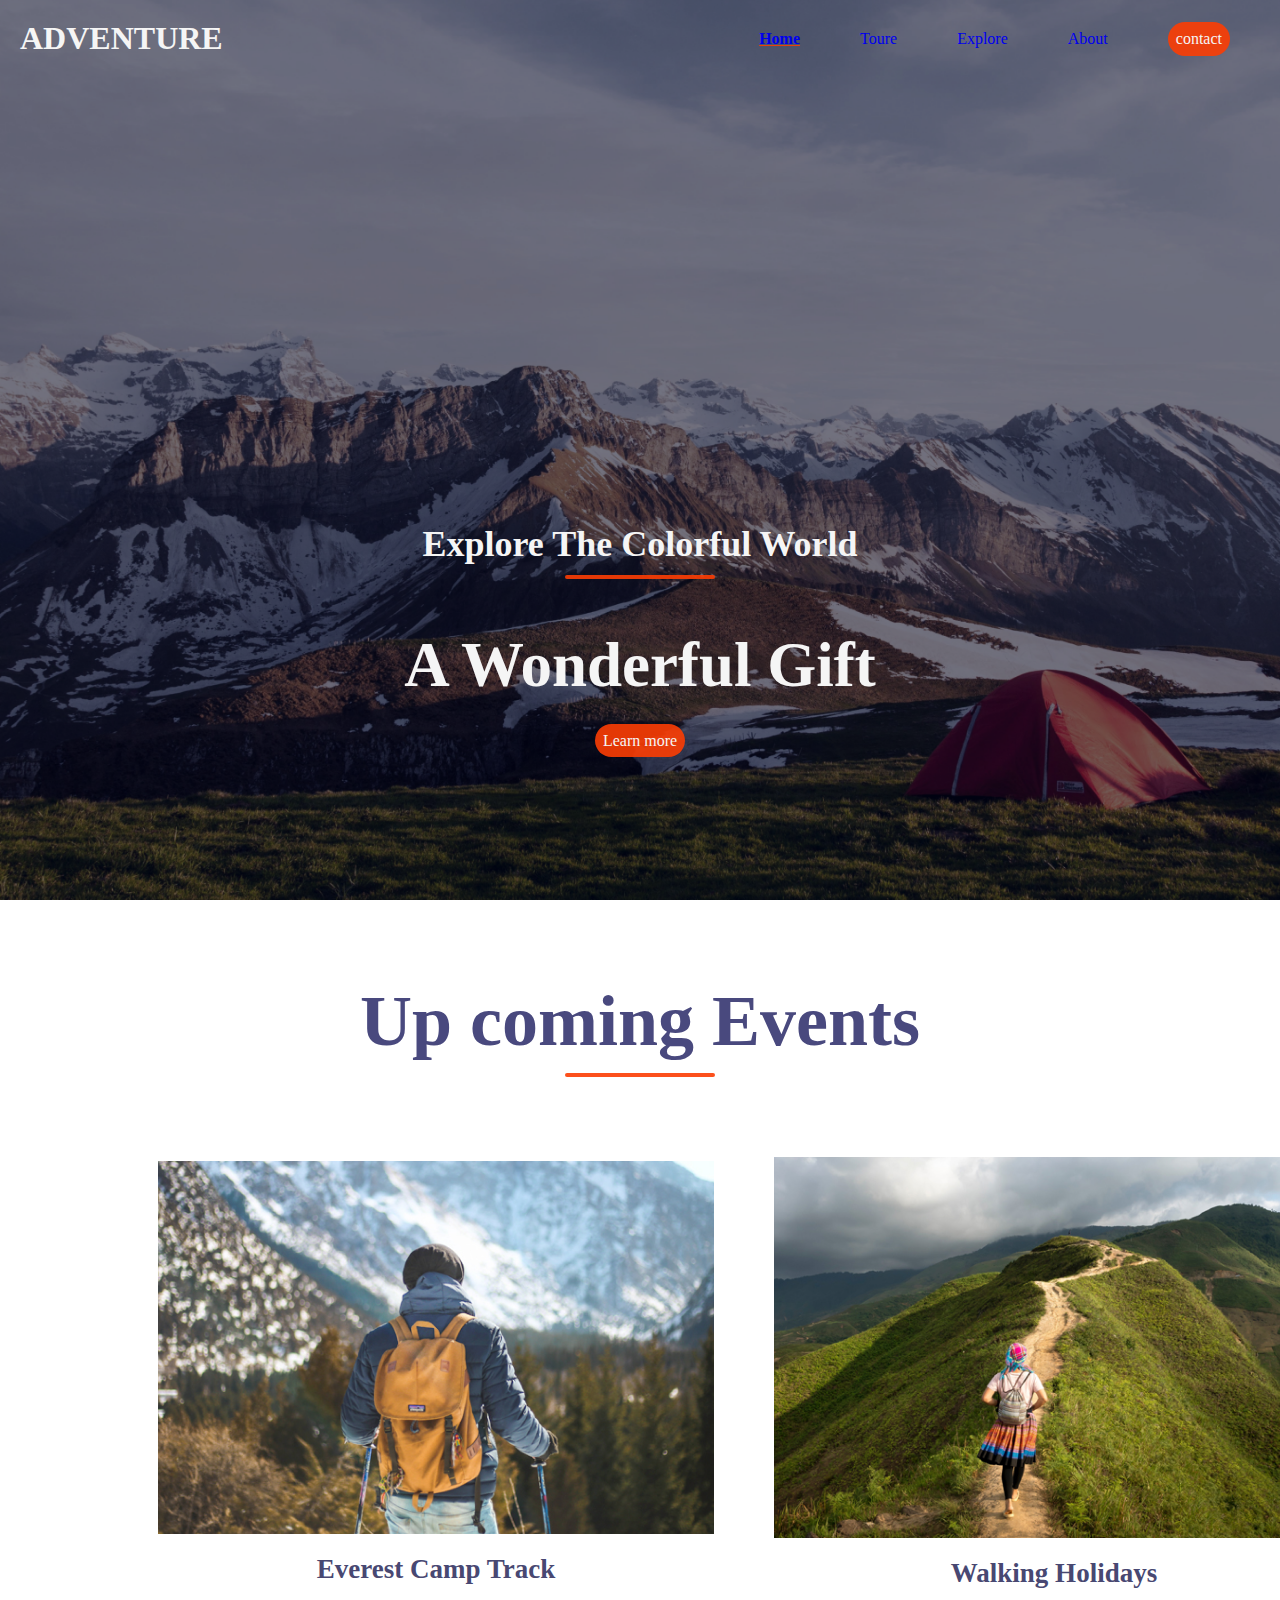
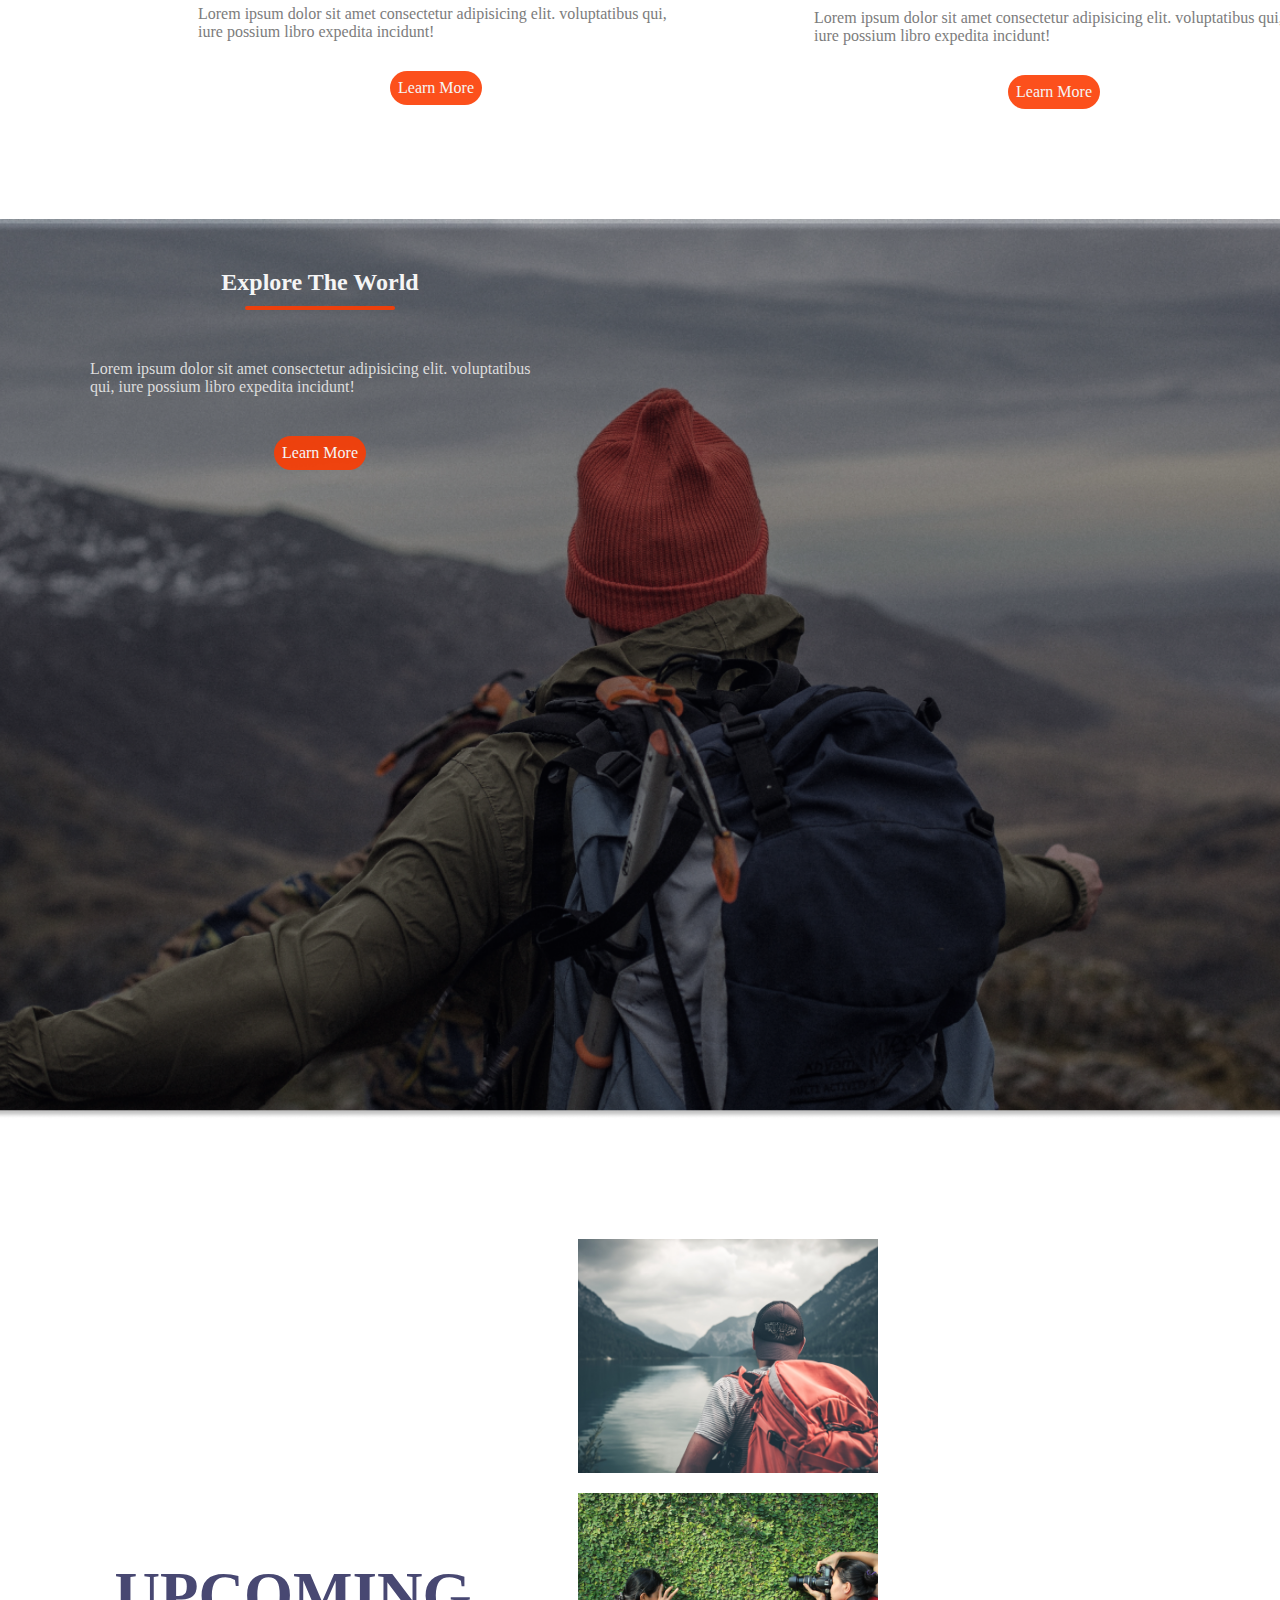
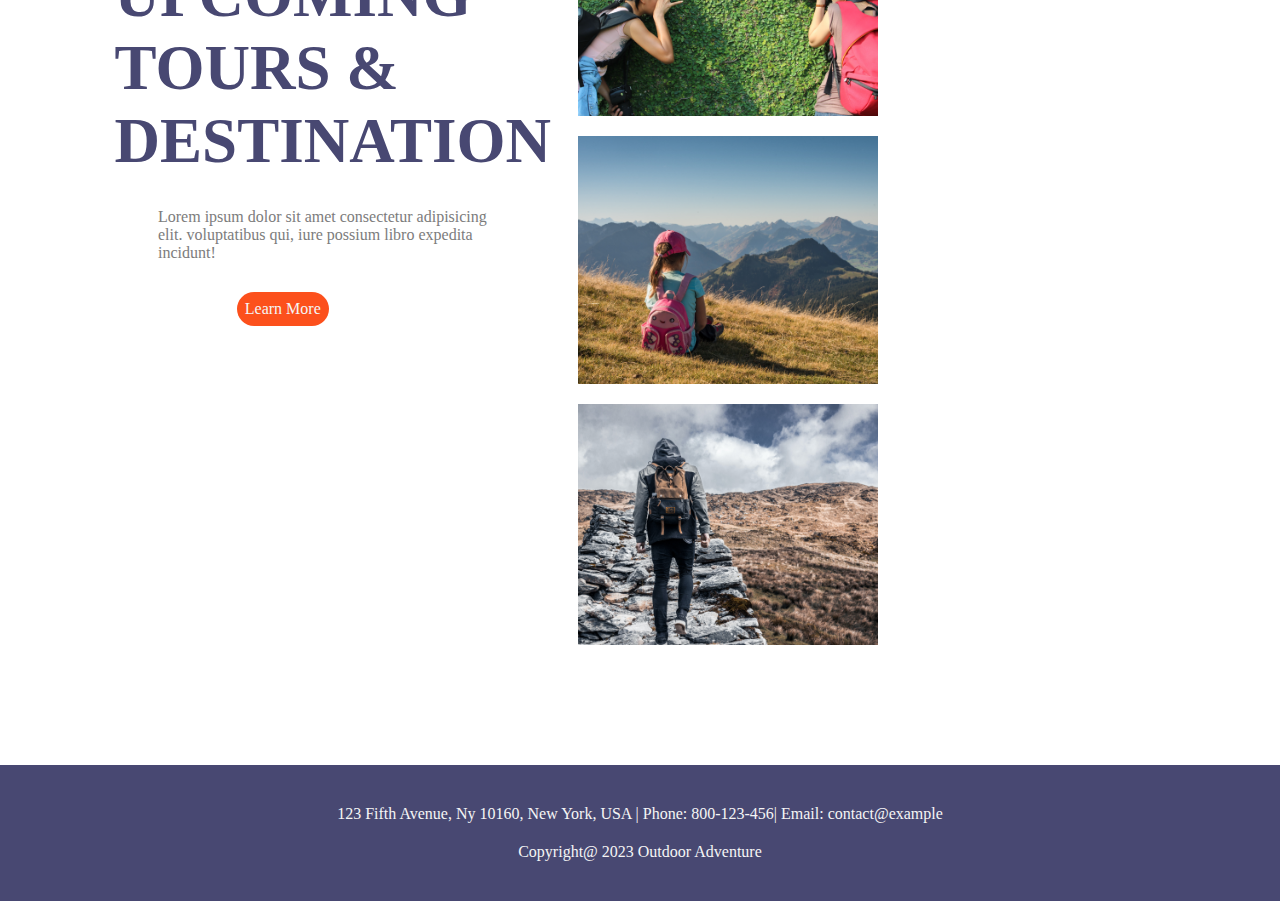
<file: Adventure responsive web/index.html>
<!DOCTYPE html>
<html>
    <head>
        <meta charset="utf-8">
        <meta http-equiv="X-UA-Compatible" content="IE=edge">
        <title>Adventure</title>
        <meta name="viewport" content="width=device-width, initial-scale=1">
        <link rel="stylesheet" href="style.css">
    </head>
    <body>
        <div class="navbar">
            <h1 class="logo">ADVENTURE</h1>
            <ul class="nav-links">
                <li class="active"><a href="a">Home</a></li>
                <li><a href="a">Toure</a></li>
                <li><a href="a">Explore</a></li>
                <li><a href="a">About</a></li>
                <li class="ctn">contact<a href="#"></a></li>
            </ul>
            <img src="menu-btn.png" alt="" class="menu-btn">
        </div>
  <header>      
    <div class="header-content">
        <h2>Explore The Colorful World</h2>
        <div class="line"></div>
        <h1>A Wonderful Gift</h1>
        <a href="" class="ctn">Learn more</a>
    </div>
</header>

  <section class="events">
     <div class="title">
        <h1>Up coming Events</h1>
        <div class="line"></div>
     </div>
     <div class="row">
        <div class="col">
            <img src="img1.png" alt="">
            <h4>Everest Camp Track</h4>
            <p>Lorem ipsum dolor sit amet consectetur adipisicing elit. voluptatibus qui, iure possium libro expedita incidunt!</p>
            <a href="#" class="ctn">Learn More</a>
        </div>
        <div class="col">
            <img src="img2.png" alt="">
            <h4>Walking Holidays</h4>
            <p>Lorem ipsum dolor sit amet consectetur adipisicing elit. voluptatibus qui, iure possium libro expedita incidunt!</p>
            <a href="#" class="ctn">Learn More</a>
        </div>
     </div>
  </section>
  <section class="explore">
    <div class="explore-content">
    <h2>Explore The World</h2>
    <div class="line"></div>
    <p>Lorem ipsum dolor sit amet consectetur adipisicing elit. voluptatibus qui, iure possium libro expedita incidunt!</p>
    <a href="#" class="ctn">Learn More</a>  
    </div>
</section>
  <section class="tours">
    <div class="row">
        <div class="col content-col">
            <h1>UPCOMING  TOURS & DESTINATION</h1>
            <P>Lorem ipsum dolor sit amet consectetur adipisicing elit. voluptatibus qui, iure possium libro expedita incidunt!</P>
            <a href="#" class="ctn">Learn More</a>
        </div>
        <div class="col image-col">
            <div class="image-gallery">
                
                <img src="img3.png" alt="">
                <img src="img4.png" alt="">
                
                <img src="img5.png" alt="">
                <img src="img6.png" alt="">
            </div>
        </div>
    </div>
  </section>
  <section class="footer">
    <p> 123 Fifth Avenue, Ny 10160, New York, USA | Phone: 800-123-456| Email: contact@example</p>
    <p>Copyright@ 2023 Outdoor Adventure</p>
  </section>
 <script>
    const menuBtn = document.quarySelector('.menu-btn')
    const navlinks = document.quarySelector('.nav-links')

    menuBtn,addEventListener('click',()=>{
    navlinks.classList.toggle('mobile-menu')})
 </script>
    </body>
</html>
</file>
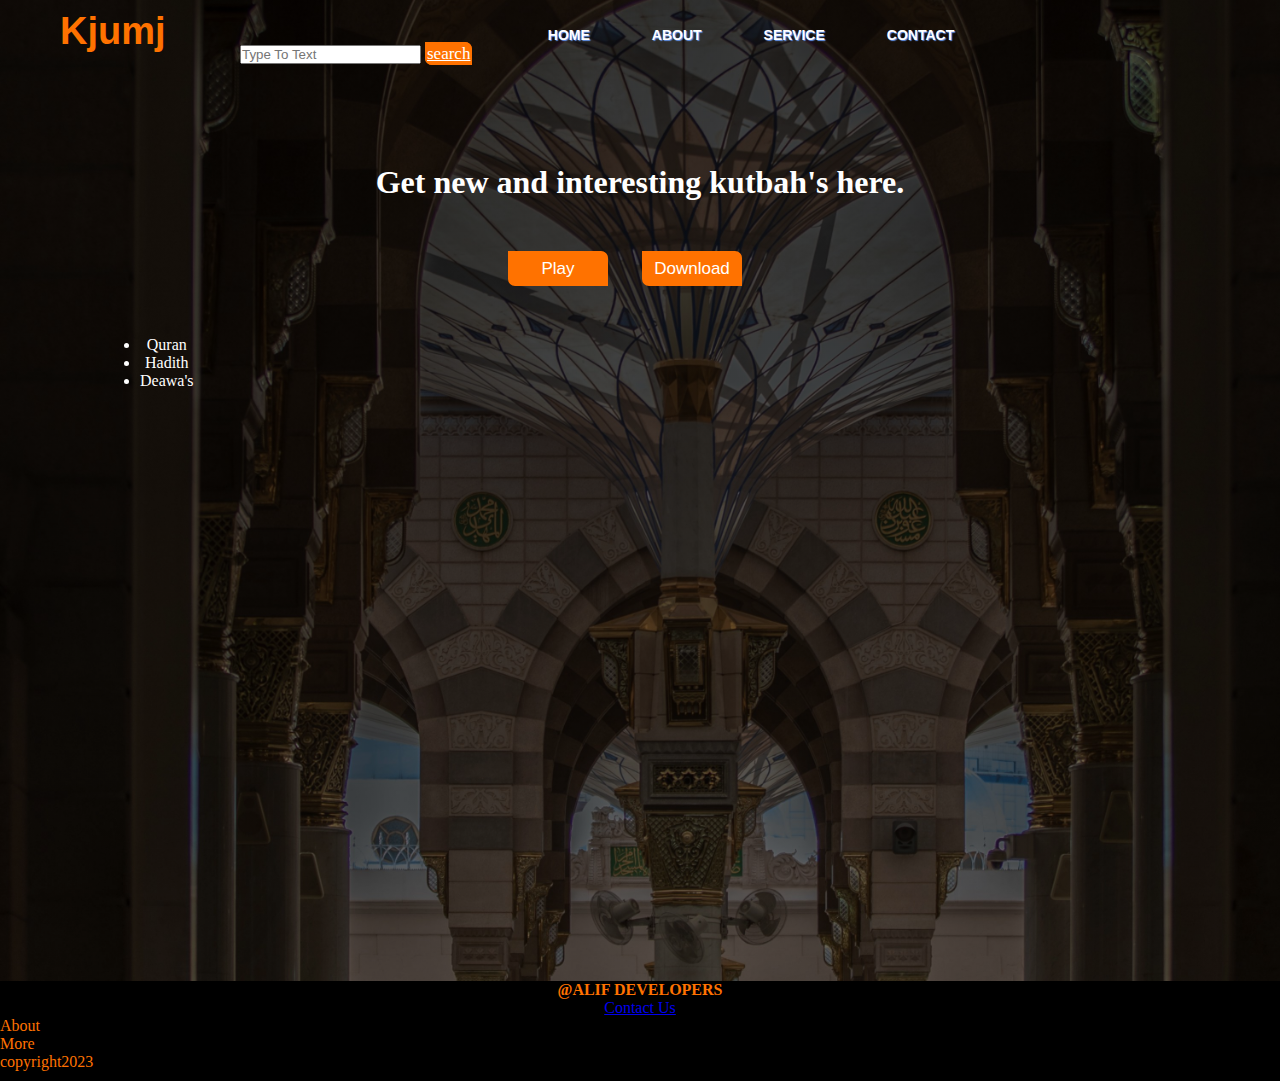
<file: Alif 2/alif2.html>
<!DOCTYPE html>
<html> 
<head>
    <meta charset="utf-8">
    <title>alif2nd</title>
    <link rel="stylesheet" href="mystyle.css">

</head>
<body>
    <div class="flex-container">
<div class="main">
    <div class="navbar">
    <div class=" icon"> 
     <h2 class="logo">Kjumj</h2>

    </div>
      
    <div class="menu">
        <ul>
            <li><a href="a">HOME</a></li>
            <li><a href="a">ABOUT</a></li>
            <li><a href="a">SERVICE</a></li>
            <li><a href="a">CONTACT</a></li>
        </ul>
    </div>
    <div class="search">
        <input class="search" type="search" name="" placeholder="Type To Text">
        <a href="a"<button class="btn">search</button></a>
        </div>
        <div class="col-lg-6">
            <h1 class="heading">Get new and interesting kutbah's here.</h1>
            <button type="button" class="btn btn-dark btn-lg download-button">Play</button>
            <button type="button" class="btn btn-outline-light btn-lg download-button"><i class="fab fa-google-play"></i> Download</button>
            <div class="paragraph"><P><ul>
                <li>Quran</a>         </li>
                <li>Hadith</li>
                <li>Deawa's</li>
            </ul></P>  
            </div>
        </div>
        
    </div>
    </div>
</div>    
</div>
<div class="footer"><footer><center><b>@ALIF DEVELOPERS</b></center></footer>
<ul>
   
    <li><center><a href="contact us.html">Contact Us</a></center></li>
    <li>About</li>
    <li>More</li>
    <li>copyright2023  </li>
</ul></div>
</div>

</body>
</html>
</file>
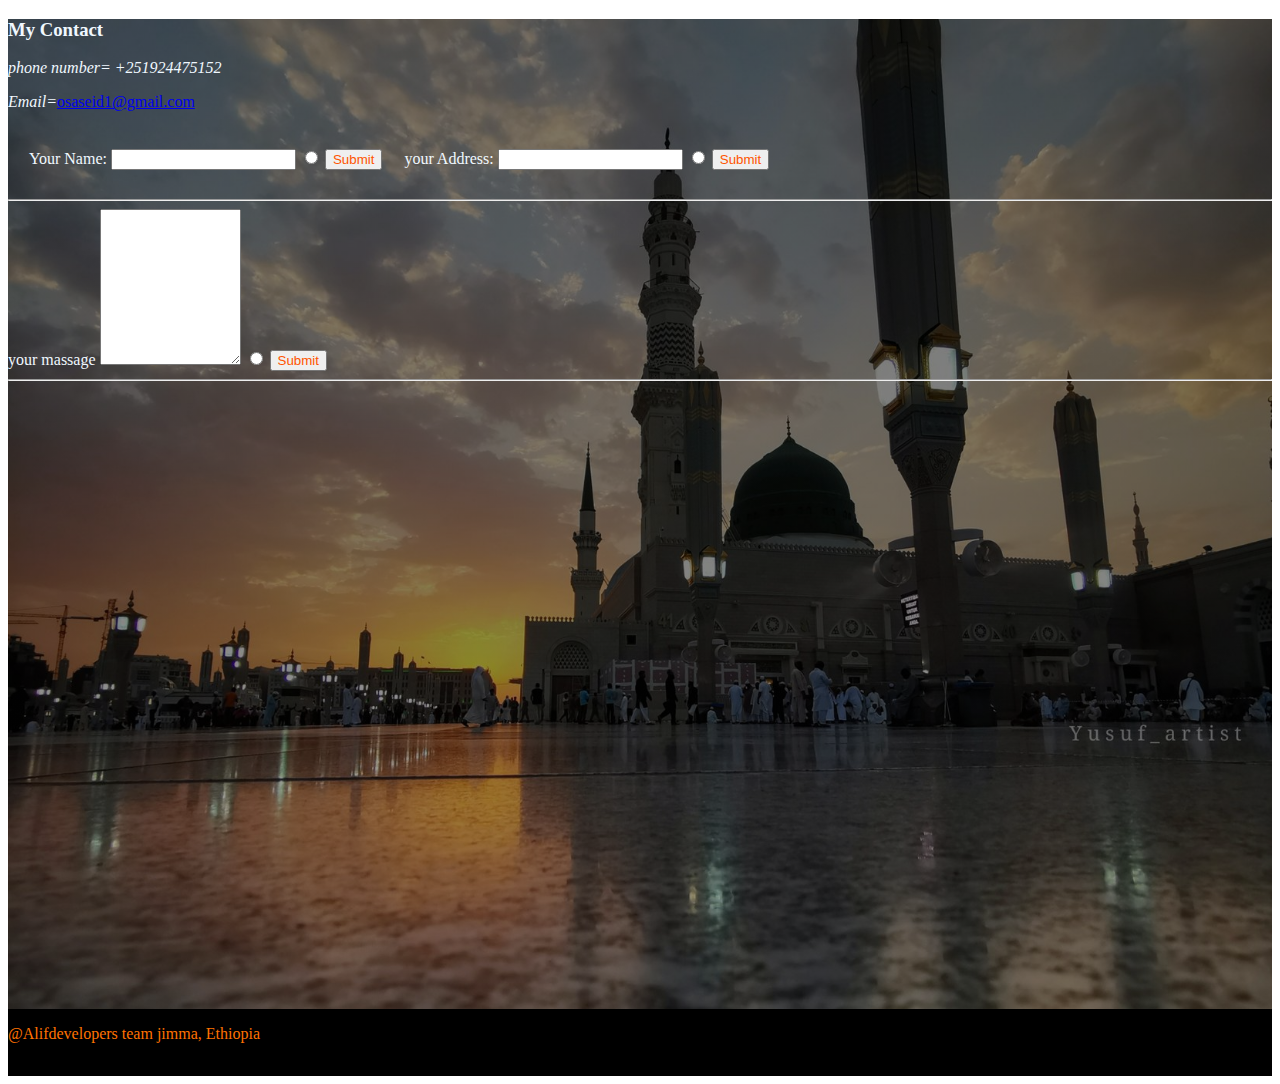
<file: Alif 2/contact us.html>
<!doctype html>
<html>
    <head>
    <meta charset="utf-8">
    <title>contact us</title>
    <style>
.main{
    width: 100%;
    background: linear-gradient(to top,rgb(0,0,0,0.3),rgb(0,0,0,0.5)50%),url(20230301_224020.jpg);
    background-position: center;
    background-size: cover;
    height: 110vh;
}
h3, p,lable ,input{
    color: aliceblue;
}
form{
    padding: none;
    
}
lable:hover{
    color: chocolate;
    background-color: rgb(96, 65, 23);
}
input{
    color: #ff5500;
    background-color:  #ff5500);
}
input:hover{
    background-color: brown;
}
.footer{
    width: 100%;
    color: #ff7200;
    background-color: black;
    display: flex;
    height: 67px; 
}
table{
    padding: none;
    margin: none;
}


    </style>
</head>
    <body>
        <div class="main">
        <h3>My Contact</h3>
        <P><i>phone number= +251924475152</i></p>
        <p><i>Email=</i><a href="https/=osaseid1@gmail.com">osaseid1@gmail.com</a></P>
            <form >
                <table cellspacing="20">
                    <tr>
                        <td>  <lable>Your Name:</lable>
                            <input type="text">
                            <input type="radio">
                            <input type="submit">
                            </td>
                            <td><lable>your Address:</lable>
                                <input type="text">
                                <input type="radio">
                                <input type="submit">
                                </td>
                    </tr>
                </table>
              <hr>
                
                <lable>your massage</lable>
            <textarea name="name" rows="10" cols="15">   </textarea>
            <input type="radio">
            <input type="submit">
            <hr>
        </form>
       
    </div>             
    <div class="footer">
        <footer><p><center>@Alifdevelopers team jimma, Ethiopia
        </center></p></footer>
    </div>         
            
          
        
    </body>
</html>
</file>
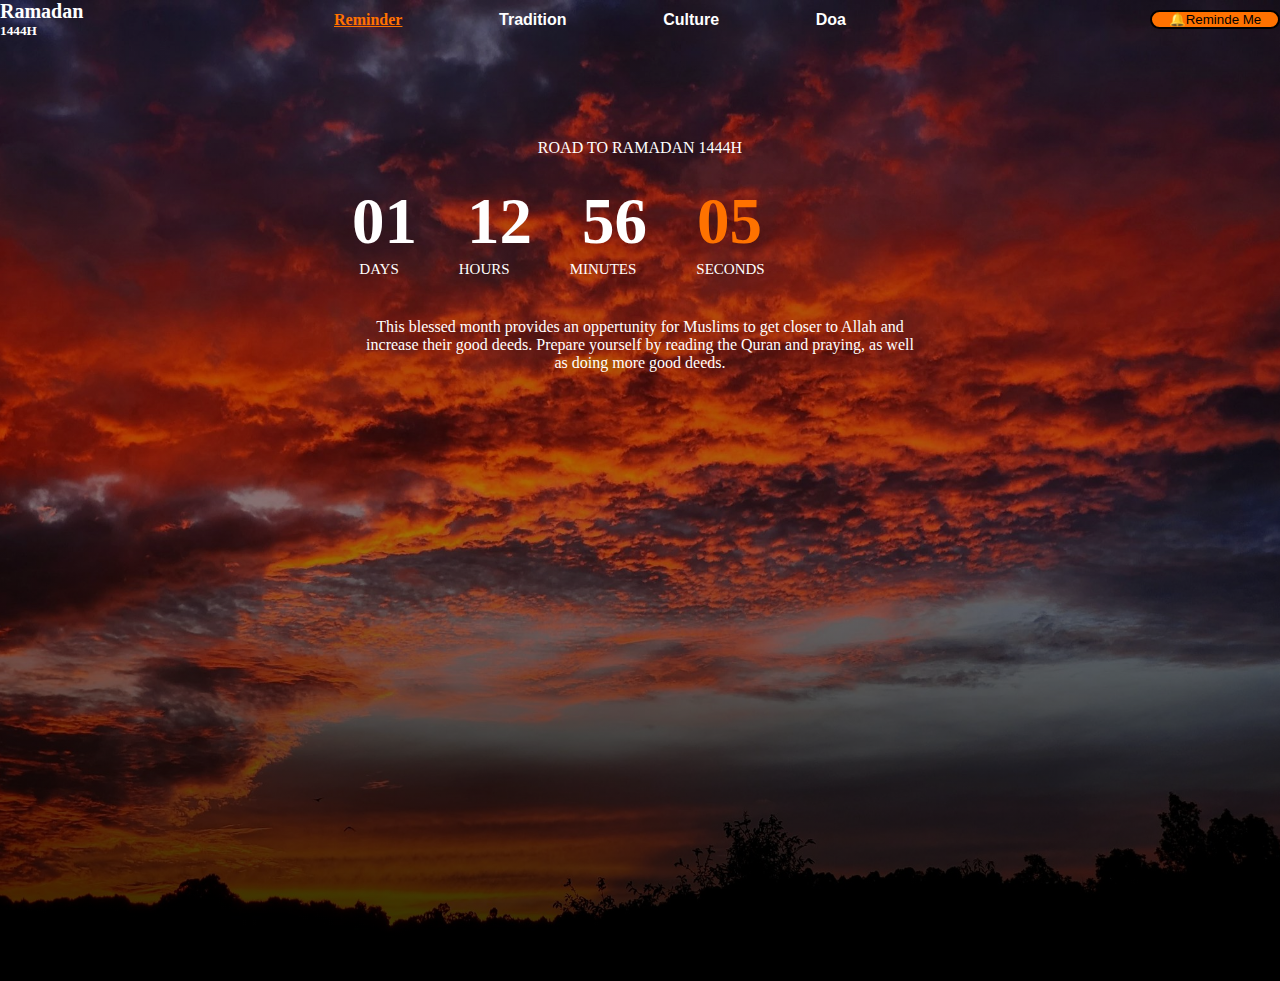
<file: Alif 3/alif3.html>
<!DOCTYPE html>
 <html>
    <head>
        <meta charset="utf-8">
        <title>alif3rd</title>
        <meta name="viewport" content="width=device-width, initial-scale=1">
        <link rel="stylesheet" href="mystyle.css">
    </head>
   <body>
     <div class="flex-container">
      <div class="main">
        <div class="navbar">
             <div class=" icon">
               <h2 class="logo"> Ramadan</h2>
               <h5 class="logoo">1444H</h5>
             </div>
           <div class="menu">
               <ul>
                 <div class="rem"><li>Reminder</li></div>
                 <li><a href="a">Tradition</a></li>
                 <li><a href="a">Culture</a></li>
                 <li><a href="a">Doa</a></li>
              </ul>
           </div>
             <div class="remined">
               <button type="button" class="remindeme-btn">&#x1F514;Reminde Me</button> 
             </div>
        </div>
        <div class="col-lg-6">

            <center>ROAD  TO  RAMADAN  1444H</center>
            <div class="time">
              <p id="countdown"></p>
                <ul>
                    <li>01</li>
                    <li>12</li>
                    <li>56</li>
                    <div class="second"><li>05</li></div>
                  
                </ul>
            </div>
            <div class="timew">
                <ul>
                  <li>DAYS</li>
                  <li>HOURS</li>
                  <li>MINUTES</li>
                  <li>SECONDS</li>
                </ul>
            </div>
              <div class="p"> <P>This blessed month provides an oppertunity for Muslims to get closer to Allah and </P>
                <P>increase their good deeds. Prepare yourself by reading the Quran and praying, as well</p>
                <p>as doing more good deeds.  </P>
              </div>

        </div>
        
    </div>
    </div>
    <script>
        const ramadanDate = new Date("April 10, 2023 00:00:00");
        const countdown = document.getElementById("countdown");
        setInterval(function() { 
           const now = new Date().getTime();
           const timeRemaining =ramadanDate - now;
           const day = Math.floor(timeRemaining / (1000 * 60 * 60 * 24));
           const hours = Math.floor((timeRemaining % (1000* 60 *60 *24)) / (100 * 60 * 60 ));
           const minutes =Math.floor((timeRemaining % (1000* 60 * 60 )) / (1000 * 60));
           const second = Math.floor((timeRemaining % (1000 * 60)) / 1000);

                countdown.innerHTML = "ramadan starts in:" + days + "d " + hours + "h" + minutes + "m " + seconds + "s " ; 
          }, 1000);
    </script>
</body>
</html>
</file>
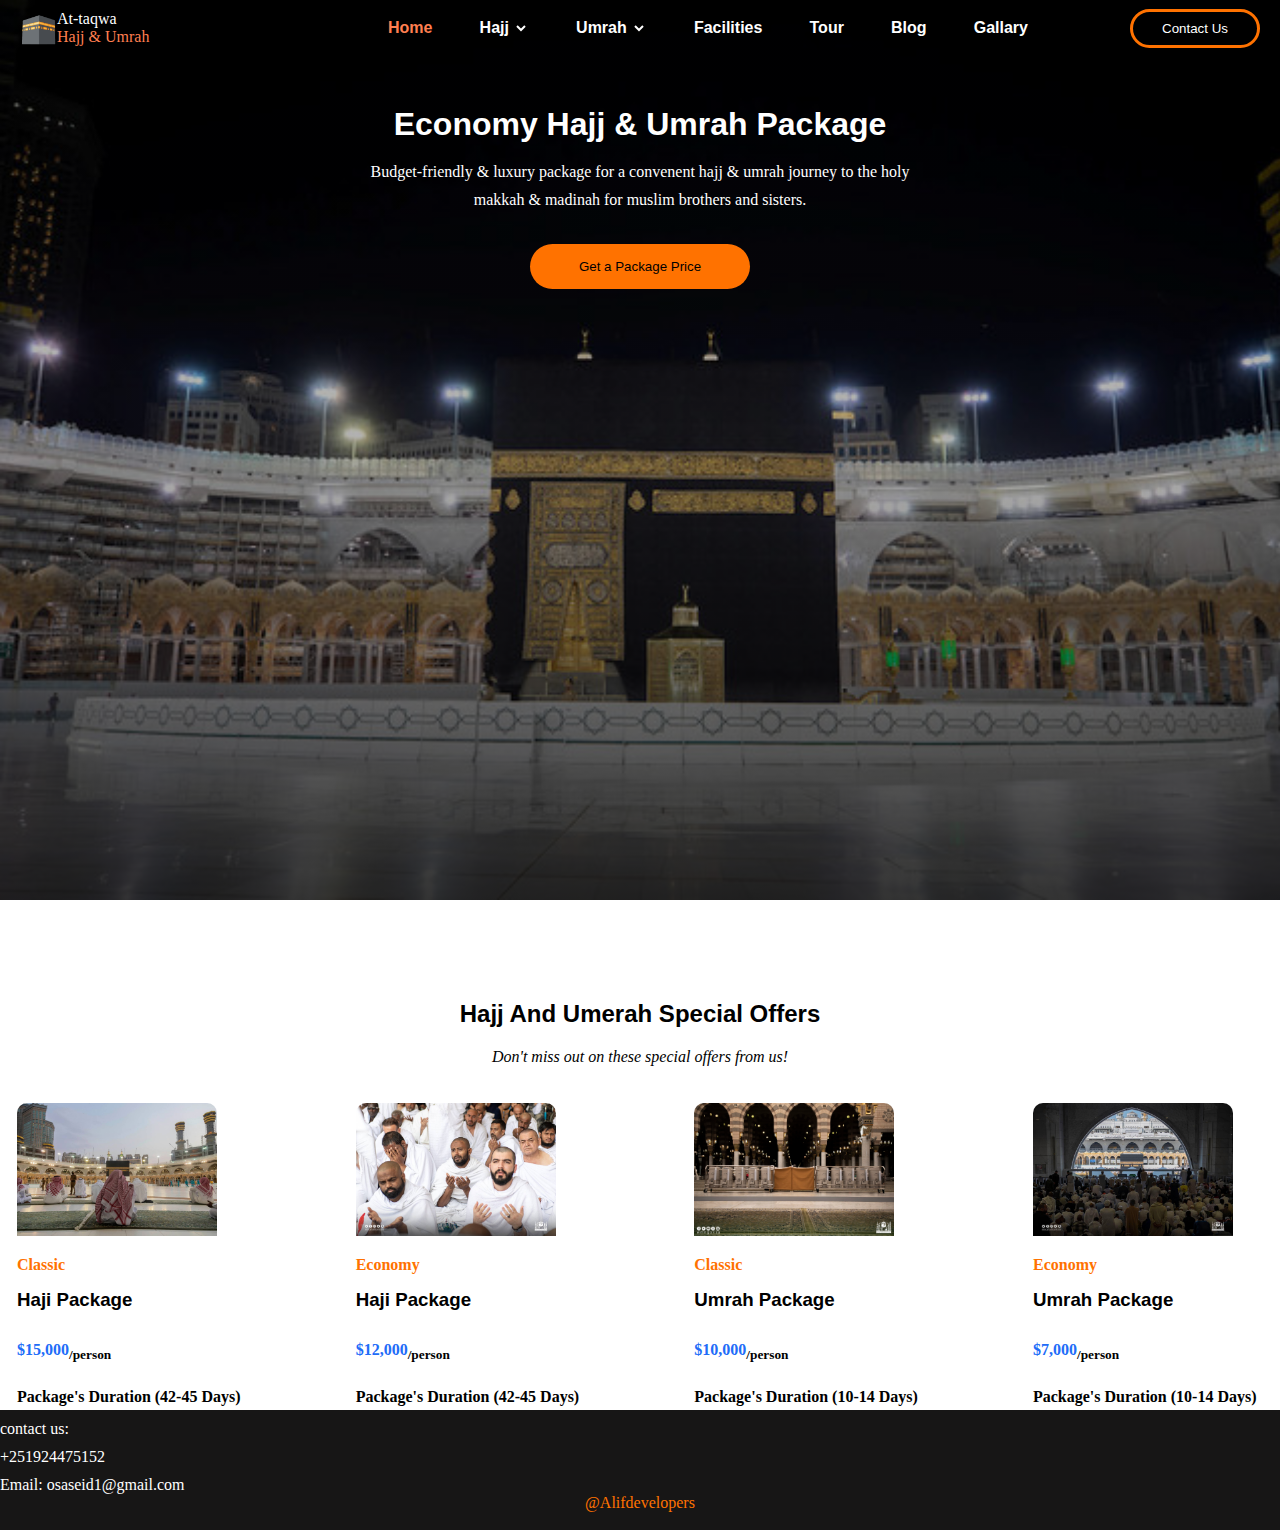
<file: Alif 4/alif4.html>
<!doctype html>
 <html>
    <head>
        <meta charset="utf-8">
        <title>alif4</title>
        <link rel="stylesheet" href="mystyle.css">
    </head>
    <body>
      <div class="flex-container">
        <div class="mainu">
         <div class="main">
           <div class="navbar">
             <div class="icon">
                 <div style="font-size: 30px;">&#128331;</div>
                 <div>
                     <div class="logo">At-taqwa</div>
                     <div class="logoo" style="color: coral;">Hajj & Umrah</div>
                 </div>
             </div>
               <div class="list">
                 <ul>
                    <li class="home"><a href="a" style="color:coral;">Home</a></li>
                    <li><a href="a">Hajj</a><select class="select"></select></li>
                    <li><a href="a">Umrah</a><select class="selectt"></select></li>
                    <li><a href="a">Facilities</a></li>
                    <li><a href="a">Tour</a></li>
                    <li><a href="a">Blog</a></li>
                    <li><a href="a">Gallary</a></li>     
                 </ul>
            </div>
              <button style="background-color: black;" type="button" class="contact"> Contact Us </button> </li>
          </div>
       </div> 
       <h1>Economy Hajj & Umrah Package</h1>
       <P>
       <p>Budget-friendly & luxury package for a convenent hajj & umrah journey to the holy</p>
       <p>makkah & madinah for muslim brothers and sisters.</p>
      </P>
      <center><button type="button" class="get">Get a Package Price</button></center>
       </div>
      <h2>Hajj And Umerah Special Offers</h2>
      <P class="pp"><I>Don't miss out on these special offers from us!</I></P>
      <div class="container">
        <div class="image">
          <img src="20230311_224557.jpg">
          <p>Classic</p>
          <h3>Haji Package</h3>
          <p style="color: rgb(33, 108, 248);">&#x24;15,000<sub style="color: black;">/person</sub></p>
          <P class="ee" style="color: black;">Package's Duration (42-45 Days)</P>
        </div>
        <div class="image">
          <img src="20230311_210416.jpg">
          <p>Economy</p>
          <h3>Haji Package</h3>
          <p style="color: rgb(33, 108, 248);">&#x24;12,000<sub style="color: black;">/person</sub></p>
          <P class="ee" style="color: black;">Package's Duration (42-45 Days)</P>
        </div>
        <div class="image">
          <img src="20230203_232005.jpg">
          <p>Classic</p>
          <h3>Umrah Package</h3>
          <p style="color: rgb(33, 108, 248);">&#x24;10,000<sub style="color: black;">/person</sub></p>
          <P class="ee" style="color: black;">Package's Duration (10-14 Days)</P>

        </div>
        <div class="image">
          <img src="20230203_231945.jpg">
          <p>Economy</p>
          <h3>Umrah Package</h3>
          <p style="color: rgb(33, 108, 248);">&#x24;7,000<sub style="color: black;">/person</sub></p>
          <P class="ee" style="color: black;">Package's Duration (10-14 Days)</P>
        </div>
        </div>
      </div>
    </div>
  
    </div>
    <div class="footer">
    <footer><p>contact us:</p><p>+251924475152</p>
      <p class="email">Email: osaseid1@gmail.com</p>     @Alifdevelopers</footer><br>
    
  </div>
      </body>
    </html>
</file>
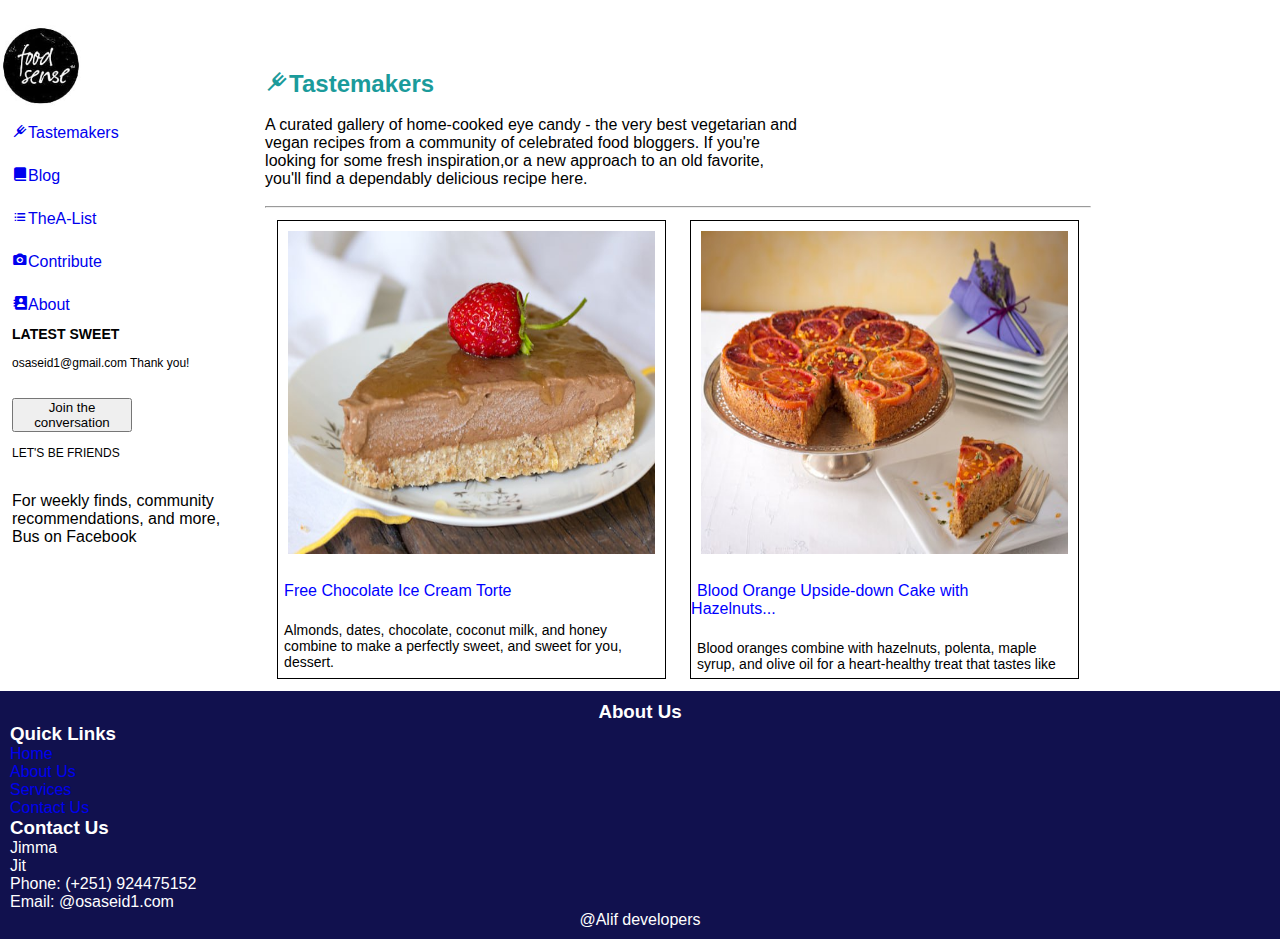
<file: Alif 5/food.html>
<!DOCTYPE html>
<html lang="en">
 <head>
    <meta charset="UTF-8">
    <meta http-equiv="X-UA-Compatible" content="IE=edge">
    <meta name="viewport" content="width=device-width, initial-scale=1.0">
    <title>Food Sense</title>
    <link href='https://unpkg.com/boxicons@2.1.4/css/boxicons.min.css' rel='stylesheet'>
    <link rel="stylesheet" href="food.css">
 </head>
  <body>    
   <div class="container">
    <div class="header">
        <div class="logo">
            <img src="food sence.jpg">
        </div>
        <div class="nav">
            <ul>
                <li><a href="#"><i class='bx bx-fork'></i>Tastemakers</a></li>
                <li><a href="#"><i class='bx bxs-book-alt'></i>Blog</a></li>
                <li><a href="#"><i class='bx bx-list-ul'></i>TheA-List</a></li>
                <li><a href="#"><i class='bx bxs-camera-plus'></i>Contribute</a></li>
                <li><a href="#"><i class='bx bxs-contact' ></i>About</a></li>
            </ul>
            <div class="leaft">
              <h3>LATEST SWEET</h3><br>
              <p class="osa"><span class="osa">osaseid1@gmail.com </span>Thank you!</p><br><br>
              <div class="button">
              <button>Join the conversation</button><br><br>
            </div>
              <p>LET'S BE FRIENDS</p><br>
              <p class="paragraph">
                For weekly finds, community
                recommendations, and more,
                Bus on Facebook
              </p>
            </div>
        </div>
    </div>
      <div class="main">
        <div class="taste">
          <h2 style="color: rgb(27, 155, 155);"><i class='bx bx-fork'></i>Tastemakers</h2>
             <p class="paragraph">
                 A curated gallery of home-cooked eye candy - the very best vegetarian and 
                 vegan recipes from a community of celebrated food bloggers. If you're 
                 looking for some fresh inspiration,or a new approach to an old favorite,
                 you'll find a dependably delicious recipe here.

              </p>
       </div>
                 <hr>
            <div class="images">
               <div class="first">
                  <a href="#"><img src="image1.jpg"><br>
                  <span class="pre"> Free Chocolate Ice Cream Torte</span>
                  </a>
                <p class="para">
                    Almonds, dates, chocolate, coconut milk, and honey 
                    combine to make a perfectly sweet, and sweet for you,
                    dessert. 
                </p>

               </div>
               <div class="second">
                 <a href="#"> <img src="image2.jpg"><br>
                 <span class="pre">Blood Orange Upside-down Cake with
                    Hazelnuts...</span>
                 </a>
                 <p class="para">
                     Blood oranges combine with hazelnuts, polenta, maple 
                     syrup, and olive oil for a heart-healthy treat that tastes like
                 </p>
                </div>

         </div>
     </div>
    </div>
 <footer class="footer">
     <div class="containerr">
          <div class="row">
            <div class="col-md-4">
              <h3><center>About Us</center></h3>
              
            </div>
            <div class="col-md-4">
              <h3>Quick Links</h3>
              <ul>
                <li><a href="#">Home</a></li>
                <li><a href="#">About Us</a></li>
                <li><a href="#">Services</a></li>
                <li><a href="#">Contact Us</a></li>
              </ul>
            </div>
            <div class="col-md">
              <h3>Contact Us</h3>
              <p>Jimma<br> Jit<br> Phone: (+251) 924475152<br> Email: @osaseid1.com</p>
            </div>
          </div>
        </div>
        <p><center>@Alif developers</center></p>
      </footer>
 </body>
</html>
</file>
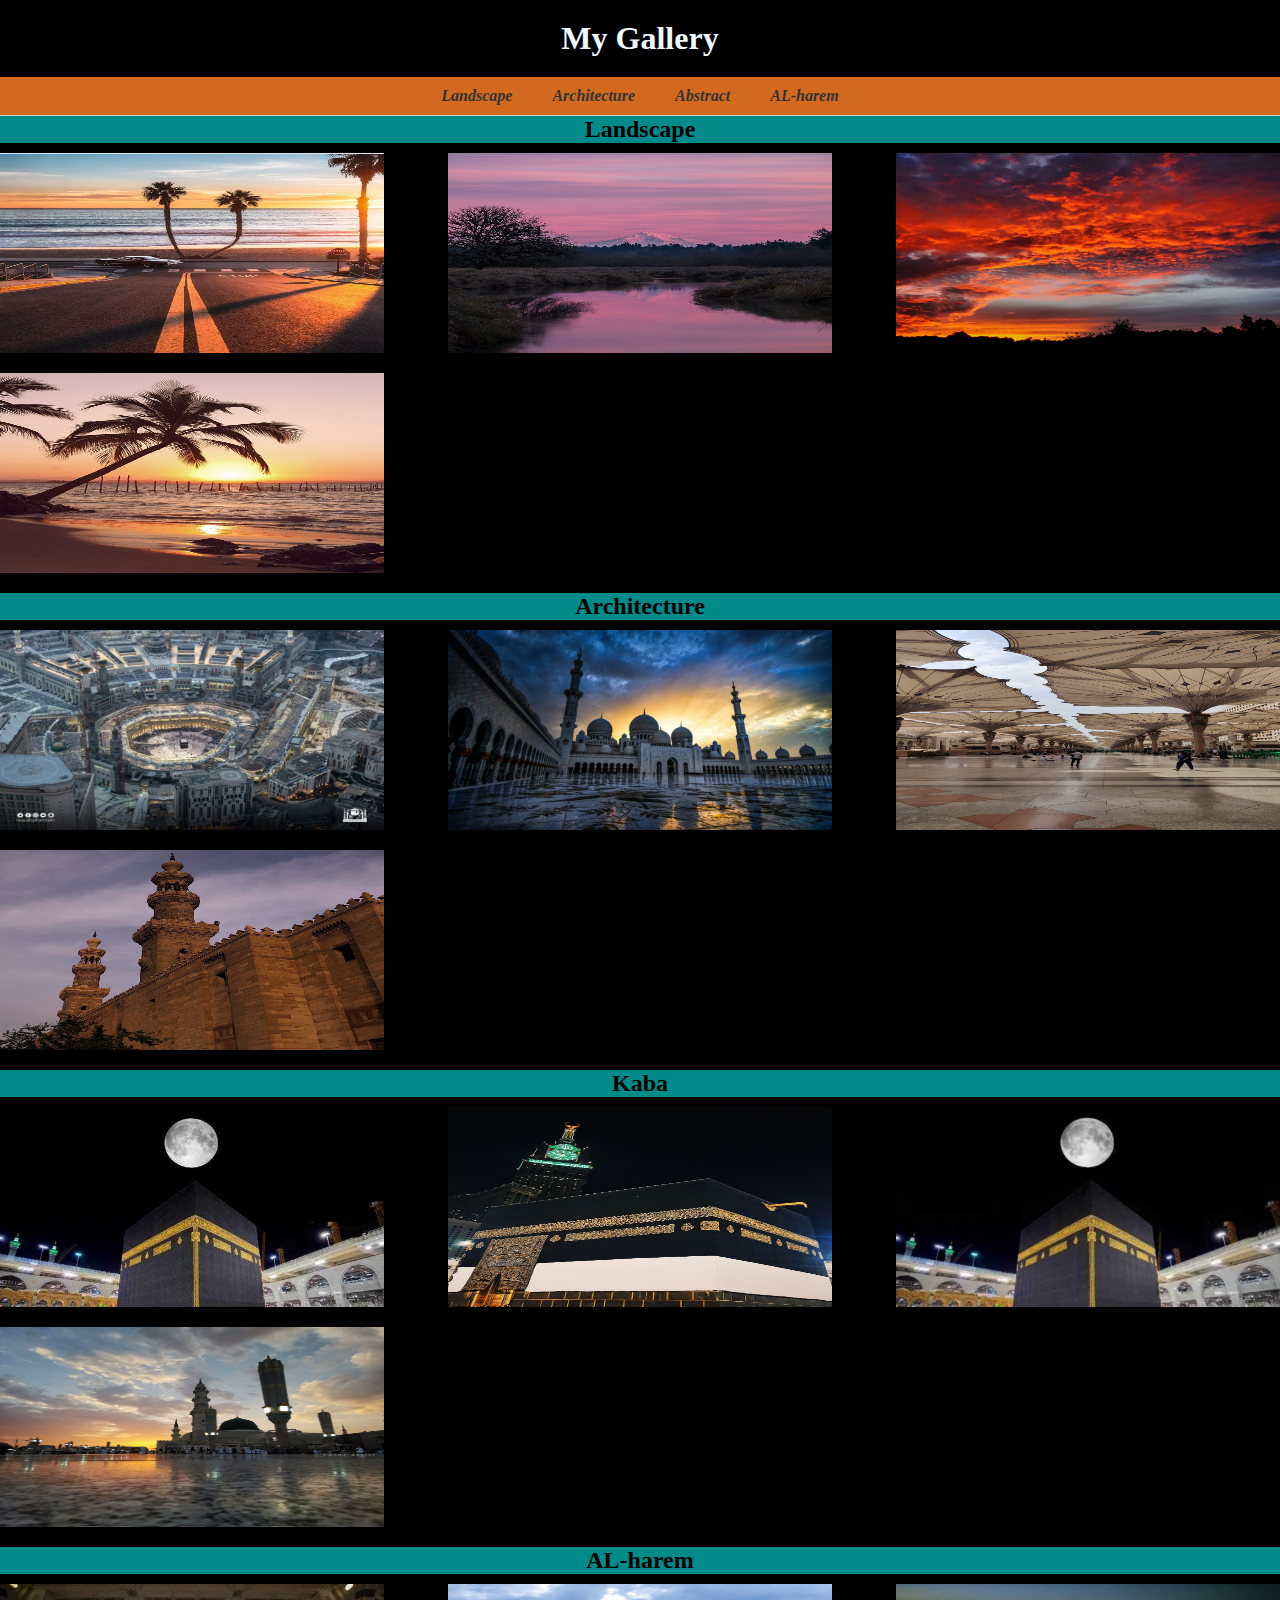
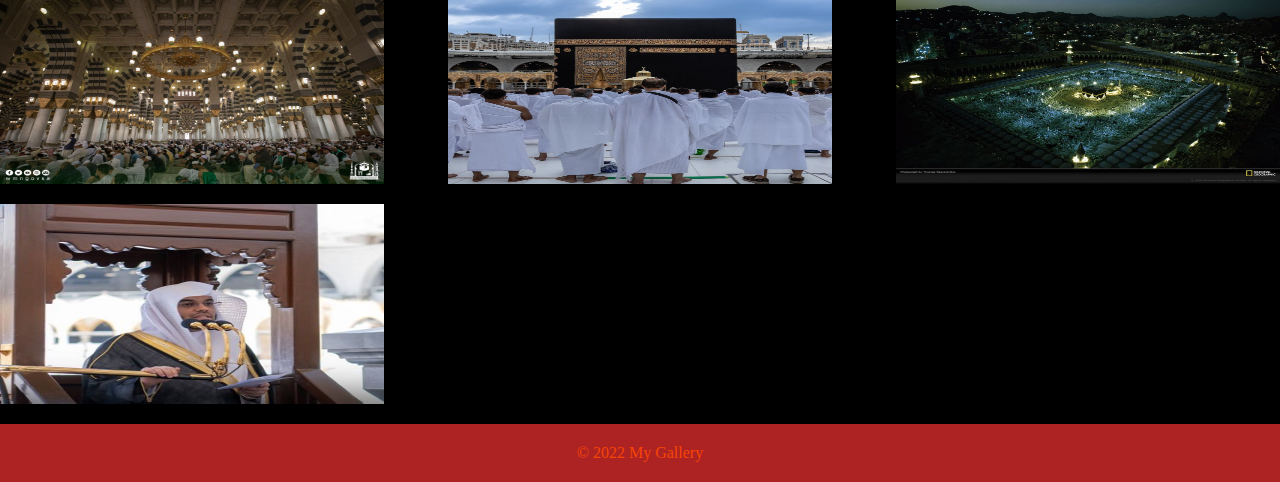
<file: gallery/gallery.html>
<!DOCTYPE html>
<html>
    <head>
        <meta charset="utf-8">
        <title>Gallary</title>
        <meta name="viewport" content="width=device-width, initial-scale=1">
        <link rel="stylesheet" href="mystyle.css">
    </head>
    <body>
        <header>
            <h1>My Gallery</h1>
        </header>
        <nav>
            <ul>
                <li><a href="#landscape">Landscape</a></li>
                <li><a href="#architecture">Architecture</a></li>
                <li><a href="#abstract">Abstract</a></li>
                <li><a href="#al-harem">AL-harem</a></li>
            </ul>
        </nav>
        <div class="main">
            <section id="landscape">
                <h2>Landscape</h2>
                <div class="gallery">
                    <img src="20230202_085031.jpg" alt="">
                    <img src="20230202_085041.jpg" alt="">
                    <img src="20230202_085053.jpg"  alt="">
                    <img src="20230202_084942.jpg" alt="">        
                </div>

            </section>
            <section id="architecture">
                <h2>Architecture</h2>
                <div class="gallery">
                    <img src="20230222_210841.jpg" alt="">
                    <img src="image_search_1680263949104.jpg" alt="">
                    <img src="20230330_151031.jpg" alt="">
                    <img src="20230311_154049.jpg" alt="">
                </div>
            </section>

            <section id="abstract">
                <h2>Kaba</h2>
                <div class="gallery">
                    <img src="image_search_1680264101298.jpg" alt="">
                    <img src="image_search_1680263769748.jpg" alt="">
                    <img src="image_search_1680263858712.jpg" alt="">
                    <img src="20230301_224020.jpg" alt="">

                </div>
                <section id="al-harem">
                    <h2>AL-harem</h2>
                    <div class="gallery">
                        <img src="20230203_232000.jpg" alt="">
                        <img src="20230330_151946.jpg" alt="">
                        <img src="image_search_1680264161649.jpg"  alt="">
                        <img src="20230307_182050.jpg" alt="">                        
                    </div>
        </div>
        <footer>
            <p>&copy; 2022 My Gallery</p>
        </footer>
    </body>
</html>
</file>
<file: Adventure responsive web/style.css>
@import url('https://fonts.googleapis.com/css2?family=poppins');
*{
    margin: 0;
    padding: 0;
    box-sizing: border-box;
}
a {
    text-decoration: none;
}
ul{
    list-style: none;
}
.active{
    color:#fc3d03e6;
    text-decoration: underline;
    font-weight: bold;
}
body , html{
    overflow-x:hidden;
}
.navbar{
    position: absolute;
    top: 0;
    left: 0;
    display: flex;
    width: 100%;
    justify-content: space-between;
    padding: 20px;
    color: whitesmoke;
}
.nav-links{
    display: flex;
    justify-content: space-between;
    align-items: center;
    color: white;
}
.nav-links li{
    margin:0 30px;
    list-style: none;
}
.menu-btn{
    position: absolute;
    top: 30px;
    right: 30px;
    width: 40px;
    cursor: pointer;
    display: none;
}
header{
    width: 100vw;
    height: 100vh;
    background-image: url(header-bg.png);
    background-position: bottom;
    background-size: cover;
    display: flex;
    align-items: flex-end;
    justify-content: center;
}
.header-content{
    margin-bottom: 150px;
    color: whitesmoke;
    text-align: center;
}
.header-content h2{
    font-size: 4vmin;
}
.line{
    width: 150px;
    height: 4px;
    background:#fc3d03e6;
    margin: 10px auto;
    border-radius: 5px;
}
.header-content h1{
    font-size: 7vmin;
    margin-top: 50px;
    margin-bottom: 30px;
}
.ctn{
    padding: 8px 8px;
    background:#fc3d03e6;
    border-radius: 30px;
    color: whitesmoke;
}
.under{
    width: 40px;
}
.menu-btn{
    position: absolute;
    top: 30px;
    right: 30px;
    width: 40px;
    cursor: pointer;
    display: none;
}
section{
    width: 80%;
    margin: 80px auto;
}
.title{
    text-align: center;
    font-size: 4vmin;
    color: rgb(73, 73,126);
}
.row{
    display:flex;
    align-items: center;
    width: 100%;
    justify-content: space-between;
    margin: auto;
}
.row .col {
    display: flex;
    flex-direction: column;
    align-items: center;
    justify-content: space-between;
    padding: 30px;
    margin-left: auto;
    margin-right: auto;
}
.events .row{
    margin-top: 50px;
}
h4{
    font-size: 3vmin;
    color: #484872;
    margin: 20px auto;
}
p{
    color: #7c7c7c;
    padding: 0px 40px;
}
.events .ctn{
    margin-top:30px;
}
.explore{
    width: 100%;
    height: 100vh;
    background-image: url('bg2.png');
    background-position:center;
    background-size: cover;
    background-repeat: no-repeat;
    display: flex;
}

.explore-content{
    width: 50%;
    padding:50px;
    color: whitesmoke;
    display: flex;
    align-items: center;
    flex-direction:column;
}
.explore-content h1 {
     font-size: 7vmin;
     margin: 50px;
}
.explore-content .line{
    margin-bottom: 50px;
}
.explore-content p{
    color: rgb(221,221,221);
}
.explore-content .ctn{
    margin-top: 40px;
}
.content-col{
    width: 40%;
}
.image-col{
    width: 60%;
}
.image-gallery img{
    max-width: 300px;
    margin: 10px;
}
.content-col h1{
    font-size: 7vmin;
    color: #484872;
}
.content-col .line{
    margin-left: -1px;
}
.content-col p{
    padding: 0;
    margin: 30px auto;
}
.content-col .ctn{
    margin-left:-100px;
}
.tours .image-gallery{
    display: flex;
    flex-wrap: wrap;
    width: 100%;
    align-items: center;
}
.footer{
    width: 100%;
   min-height:100px;
    padding: 20px 80px;
    margin: 0;
    background: #484872;
    text-align: center;
}
.footer p{
    color: whitesmoke;
    margin: 20px auto;
}

/*mobile device*/
@media only screen and (max-width:850px){
    .navbar{
        padding: 0;
    }
    .logo{
        position: absolute;
        top: 30px;
        left: 30px;
    }
    .nav-links{
        flex-direction: column;
        width: 100%;
        height: 100vh;
        justify-content: center;
        background: #484872;
        margin-top: -900px;
        transition: all 0.5s ease;
    }
    .mobile-menu {
        margin-top: 0px;
        border-bottom-right-radius: 30%;
    }
    
    .menu-btn{
        display:block;
    }
    .nav-links li{
        margin: 30px;
    }
    /** evnts**/
    .row{
        flex-direction: column;
    }
    .row .col{
        margin: 20px auto;
    }
    /**explore**/
    .tours .col {
        width: 100%;
    }
    .image-gallery {
        justify-content: center;
        align-items: center;
    }
    .image-gallery img {
        width: 90%;
    }
    .footer {
        padding: 10%;
    }
  /** Animation**/
  .img{
    transition: transform .3s ease;
  }
  img:hover {
    transform: scale(1.1);
  }
  .ctn:hover{
    background: whitesmoke;
    color: #fc036b;
    box-shadow: 2px 2px 5px #00000056;
  }
  li:hover{
    color: #fc036b;
    cursor:pointer;
  }
}
</file>
<file: Alif 2/mystyle.css>
*{
margin: 0;
padding: 0;
}
.flex-container{
    display: flex;
}
.main{
    width: 100%;
    background: linear-gradient(to top,rgb(0,0,0,0.3),rgb(0,0,0,0.5)50%),url(20230304_205223.jpg);
    background-position: center;
    background-size: cover;
    height: 109vh;
}
.navbar{
    width: 1200px;
    height: 75px;
    margin:auto;
}
.icon{
    width: 200px;
    float: left;
   height: 70px;
}
.logo{
    color: #ff7200;
    font-size: 38px;
    font-family: Arial, Helvetica, sans-serif;
    padding-left: 20px;
    float: left;
    padding-top: 10px;
}
menu{
    width: 400px;
    float: left;
    height: 70px;
}
.menu ul{
    list-style: none;
    float: leaft;
    display: flex;
    justify-content: center;
    align-items: center;
    width: 80%;
}
.menu ul li{
    list-style: none;
    margin-left: 62px;
    margin-top: 27px;
    font-size: 14px;
    text-shadow:1px 1px 1px cornflowerblue;
}
.menu ul li a{
    text-decoration: none;
    color: #fff;
    font-family: Arial, Helvetica, sans-serif;
    font-weight: bold;
    transition: 0.4s ease-in-out;
}
ul li a:hover{
    color: #ff7200;
}
.serch{
    width: 330px;
    float: left;
    margin-left: 2700px;
    align-items:flex-end ;   
}
.btn{
    width: 100px;
    height: 35px;
    background: #ff7200;
    border: 2px solid  #ff7200;
    margin-top: 30px;
    color: #fff;
    font-size: 17px;
    border-top-right-radius: 7px;
    border-bottom-left-radius: 7px;
}
.btn:focus{
    outline: none;
}
.src:focus{
    outline: none;
}
.footer{
    background-color: black;
    text-align: none;
    color: #ff7200;
    height: 100px;
}
.col-lg-6{
    text-align: center;
    color: #fff;
    padding: 100px;
}
.download-button {
    margin: 5% 3% 5% 0;
    transform-origin: flex;
  }
.download-button:hover{
    color: black;
    background-color: tomato;
  } 
.heaing{
    text-align: center;
    margin: auto;
    width: 50px;
    height: 66px;
    padding: 100px;   
}
.paragraph{
    display: flex;
    list-style: none;
}
</file>
<file: Alif 3/mystyle.css>
*{
    margin: 0;
    padding: 0;
    }
    .flex-container{
        display: flex;
    }
    .main{
        width: 100%;
        background: linear-gradient(to top,rgb(0,0,0,0.8),rgb(0,0,0,0.3)50%),url(20230202_085053.jpg);
        background-position: center;
        background-size: cover;
        height: 109vh;
    }
    .navbar{
       display: flex;
       justify-content: space-between;
       align-items: center;
    }
    
    .logo{
        color: #fff;
        font-size: 20px;
        font-family: Georgia, 'Times New Roman', Times, serif;
       }
    .logoo{
        color: #fff;
    }
    .icon{
        width: 30px;
    }
    .remined{
        width: 130px;
    }
    .menu{
        width: 40%;
    }
    .menu ul{
      display: flex;
      justify-content: space-between;
      align-items: center;
        list-style: none;
    }    
    .menu ul li a{
        text-decoration: none;
        color: #fff;
        font-family: Arial, Helvetica, sans-serif;
        font-weight: bold;
        transition: 0.4s ease-in-out;
    }
    .menu ul li a:hover{
        color: #ff7200;
    }
    .time ul{
        list-style: none;
        display: flex;
        justify-content: center;
        align-items: center;
        width: 80%;
    }
    .time ul li{
        list-style: none;
        margin-left: 50px;
        margin-top: 27px;
        font-size: 65px;
        font-weight: bolder;
    } 
    .timew ul{
        list-style: none;
        display: flex;
        justify-content: center;
        align-items: center;
        width: 80%;
    }
    .timew ul li{
        list-style: none;
        margin-left: 60px;
        margin-top: 2px;
        font-size: 15px;
        margin-bottom: 10px;
    }
    .rem{
        color: #ff7200;
        text-decoration-line: underline;
        font-weight: bolder;
    } 
    .second{
        color: #ff7200;
    }       
    .col-lg-6{
        text-align: center;
        color: #fff;
        padding: 100px;
    }
    .p{
        text-align: center;
        color: white;
        margin-top: 30px;        
    }
    .remindeme-btn{
        width: 100%;
        background: #ff7200;
        color: #000;
        border: 2px solid  #ff7200;
        border-radius: 50px;
        border-color: #000;   
    }
</file>
<file: Alif 4/mystyle.css>
*{
    margin: 0;
    padding: 0;
    }
    .flex-container{ 
        width: 100%;
    }
    .mainu{
    
    }
    .mainu{
        width: 100%;
        background: linear-gradient(to top,rgb(0,0,0,0.8),rgb(0,0,0,0.3)50%),url(image_search_1680264173809.jpg);
        background-position: center;
        background-size:cover;
        height:100vh;
    }
    .navbar{
       display: flex;
       justify-content: space-between;
       align-items: center;
       flex-wrap: wrap;
        
    }
    .select{
        background-color: black;
        color: #fff;
        border: none;
    }
    .selectt{
        background-color: black;
        color: #fff;
        border: none;
    }


    .icon{
        width: 20%;
        display:flex ;
        margin: 10px;
        margin-left: 20px;
    } 
    .logo{
        color: #fff;
        font: size 7px;
        
    }
    .logoo{
        color: #fff;
    }
    .list{
        width: 50%;
    }
    .list ul{
      display: flex;
      justify-content: space-between;
      align-items: center;
      list-style: none;
    }    
    .list ul li a{
        text-decoration: none;
        color: #fff;
        font-family: Arial, Helvetica, sans-serif;
        font-weight: bold;
        transition: 0.4s ease-in-out;
    }
    .list ul li a:hover{
        color:#ff7200;
    }

    .contact{
       width: 130px;
       list-style: none; 
       margin-right: 20px;
       border-radius: 50px;
       padding: 9px;
       border: 3px solid  #ff7200;
       color: #fff;
    }
    .contact:hover{
        background-color:darkblue;
    }
    h1{
        color: #fff;
        font-weight: bolder;
        text-align: center;
        padding-top: 50px;
        font-family: 'Lucida Sans', 'Lucida Sans Regular', 'Lucida Grande', 'Lucida Sans Unicode', Geneva, Verdana, sans-serif;
    }
    p{
        color: #fff;
        text-align: center;
       padding-top: 10px;

    }
    .pp{
        color: black;
        margin-top: 10px;
        margin-bottom: 30px;
    }
    .get{
        border-radius: 50px;
        margin: 25px;
        padding: 15px;
        background-color:#ff7200;
        width: 220px;
        border: none;   
    }
    .get:hover{
        background-color:cornflowerblue;
        
    }
    h2{
        text-align: center;
        margin-top: 100px;
        font-weight:bolder;
        font-family: sans-serif;
    }
    .packages{
        display: flex;
        justify-content: space-between;
        align-items: center;
        flex-wrap: wrap;
    }
    .list0f{
        width: 60%;
    }
    .listof ul{
      display: flex;
      justify-content: space-between;
      align-items: center;
      list-style: none;
    }    
    .container{
        display: flex;
        flex-direction: row;
        justify-content: space-between;
        align-items: center;
        flex-wrap: wrap;        

    }
    .image{
        display: flex;
        flex-direction: column;
        align-items: baseline;
        margin: 7px;
        height: 300px;
        width: 250px;
        transition-property: calc(0.5);
    }
    .image img{
        height: 300px;
        width: 200px;
        object-fit: cover;
        border-top-right-radius: 10px;
        border-top-left-radius: 10px;
    }
    .image p {
        margin-top:10px;
        margin-bottom:5px;
        font-size: 16px;
        color: #ff7200;
        font-weight: bold;
    }
    .image h3{
        margin: 10px;
        margin: bottom 2px;
        font-family: 'Lucida Sans', 'Lucida Grande', 'Lucida Sans Unicode', Geneva, Verdana, sans-serif;
    }
    .ee{
        margin-bottom: 20px;
        font-family: Cambria, Cochin, Georgia, Times, 'Times New Roman', serif;
        display: flex;
    }
    .image:hover{
        transform: scale(1.05);
        
    }
    .footer{
        background-color: rgb(23, 22, 22);
        color: #ff7200;
        text-align: center;
    }
    .footer p{
        text-align: left;
    }
</file>
<file: Alif 5/food.css>
*{
    padding: 0;
    margin: 0;
    text-decoration: none;
    font-family: 'Franklin Gothic Medium', 'Arial Narrow', Arial, sans-serif;
}
.bd{
    padding: 25px;
}
.header{
    background-color:white ;
    display: block;
    align-items: center;
    justify-content: space-between;
}
.logo img{
    width: auto;
    height: 82px;
    position: relative;

}
.nav ul {
    list-style: none;
    display: block;
}
.nav ul li {
    padding: 12px;
    position: relative;

}
.paragraph{
    white-space:pre-line ;
    font-size: medium;
}
.images{
    display: flex;
}

.header{
    margin-right: 45px;
}
.container{
    margin-top: 25px;
    display: flex;

}
.button{
    border-radius: 20px;
    width: 120px;
    color: rgb(17, 17, 78);
    
}
.leaft{
    font-size: 12px;
    margin-left: 12px;
}

.taste{
    padding-top: 45px;
}
.images img{
   
    width: 367px;
    padding: 10px;
    display: flex;
    height: 323px;
    position: relative;
}
.first ,.second{
    margin: 12px;
    border: 1px solid black;
}
.pre{
    white-space: pre-line;
    color: blue;
    padding: 6px;
}
.para{
    padding: 6px;
 
}
.images p{
    font-size: 14px;
    white-space: pre-line;
}
.footer{
    background-color: rgb(17, 17, 78);
    color: white;
    padding: 10px;
    font-family: fantasy;
}

@media(max-width:1000px){

.header{
    position: fixed;
    top: 0;
    display: flex;
    width: 100%;
    clear: both;
    align-items: center;
    justify-content: space-between;
    z-index: 100;
    box-shadow: 3px 2px 3px gray ;

}
.taste{
    padding-top: 75px;
    padding-left: 12px;
}
.nav ul {
    display: flex;
    justify-content: space-between;
}
.nav ul li {
    padding: 12px;
    position: relative;

}
.header i{
    top: 0;
    padding-top: 12px;
    position: fixed;
}
.leaft{
    display: none;
}
}
@media(max-width:800px){
    .header{
        position: fixed;
        top: 0;
        display: flex;
        width: 100%;
        clear: both;
        align-items: center;
        justify-content: space-between;
        z-index: 100;
        box-shadow: 3px 2px 3px gray ;
    
    }
    .taste{
        padding-top: 75px;
        padding-left: 12px;
    }
    .nav ul {
        display: flex;
        justify-content: space-between;
    }
    .nav ul li {
        padding: 12px;
        position: relative;
    
    }
    .header i{
       display: none;
    }
    .leaft{
        display: none;
    }
    
}
@media(max-width:600px){
    .header{
        position: fixed;
        top: 0;
        display: flex;
        width: 100%;
        clear: both;
        align-items: center;
        justify-content: space-between;
        z-index: 100;
        box-shadow: 3px 2px 3px gray ;
    
    }
    .logo{
        position: fixed;
        top: 44px;
    
        left: 50%;
        transform: translateX(-125%);
    }
    .taste{
        padding-top: 120px;
        padding-left: 9px;
        text-align: center;
    }
    .images{
        display: block;
    }
    .nav{
        position: fixed;
        top: 0;
        display: flex;
        width: 100%;
        background-color:white ;
    }
    
    .nav ul {
        display: flex;
        justify-content: space-between;
    }
    .nav ul li {
        padding: 12px;
        position: relative;
    
    }
    .header i{
       display: none;
    }
    .leaft{
        display: none;
    }

}
</file>
<file: gallery/mystyle.css>
*{
    margin: 0;
    padding: 0;
    
}
.body{
    margin: 0;
    font-family: Arial, Helvetica, sans-serif;

}
header{
    background-color: #000;
    color: aliceblue;
    text-align: center;
    padding: 20px;
}
nav{
    background-color:chocolate;
    border-bottom: 1px solid #ccc;
}
nav ul{
    list-style-type: none;
    margin: 0;
    padding: 0;
    display: flex;
    justify-content: center;
}
nav li{
    margin: 0 10px;
    font-weight: bold;
    font-style: italic;

}
nav a{
    display: block;
    padding: 10px;
    text-decoration: none;
    color: #333;
    
}
nav a:hover{
    background-color: #ccc;
}
h2{
    text-align: center;
    font-weight: bold;
    margin-bottom: 10px;
    background-color: darkcyan;
}
.gallery{
    display: flex;
    flex-wrap: wrap;
    justify-content: space-between;
}
.gallery img{
    width: 30%;
    margin-bottom: 20px;
    height: 200px;

}
footer{
    background-color:rgb(173, 35, 35) ;
    color: rgb(246, 69, 5);
    text-align: center;
    padding: 20px;
}
img{

}
img:hover{
    transform: scale(1.2);
}
.main{
    background-color: #000;
}
</file>
